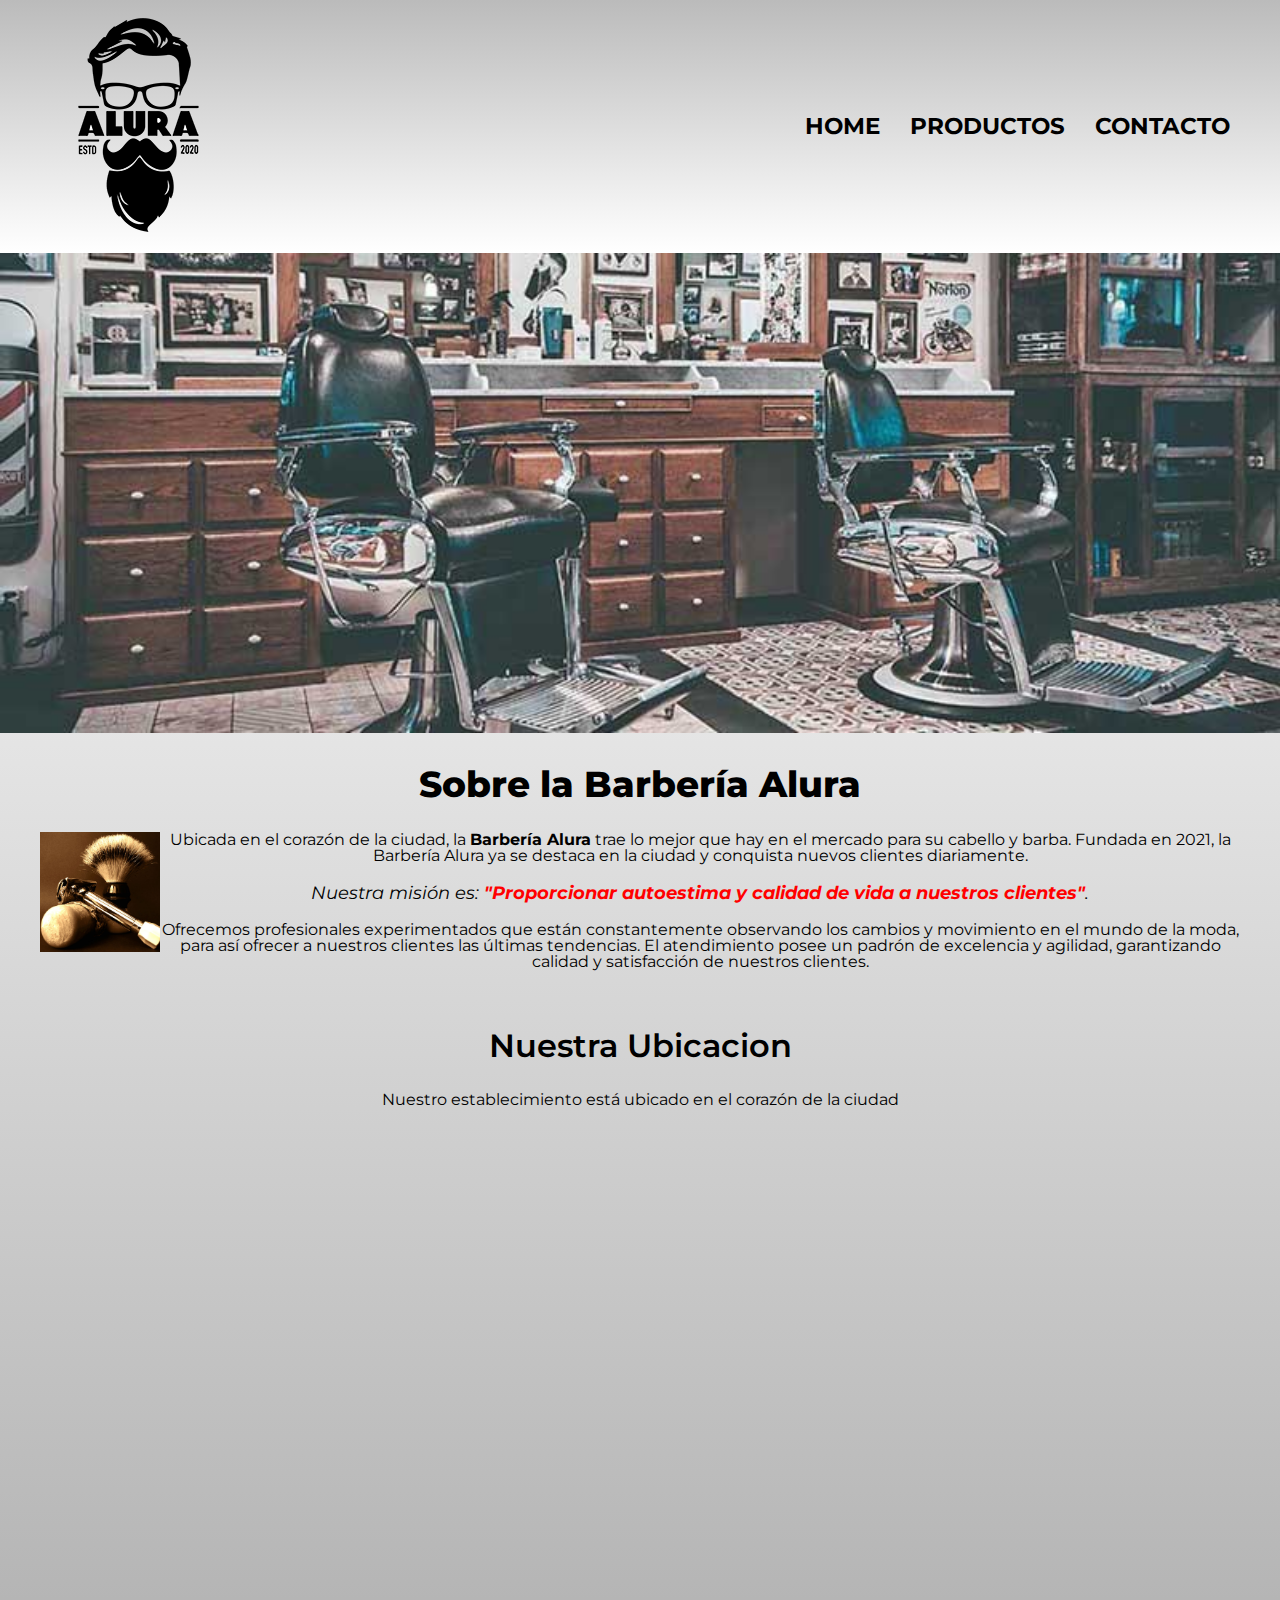
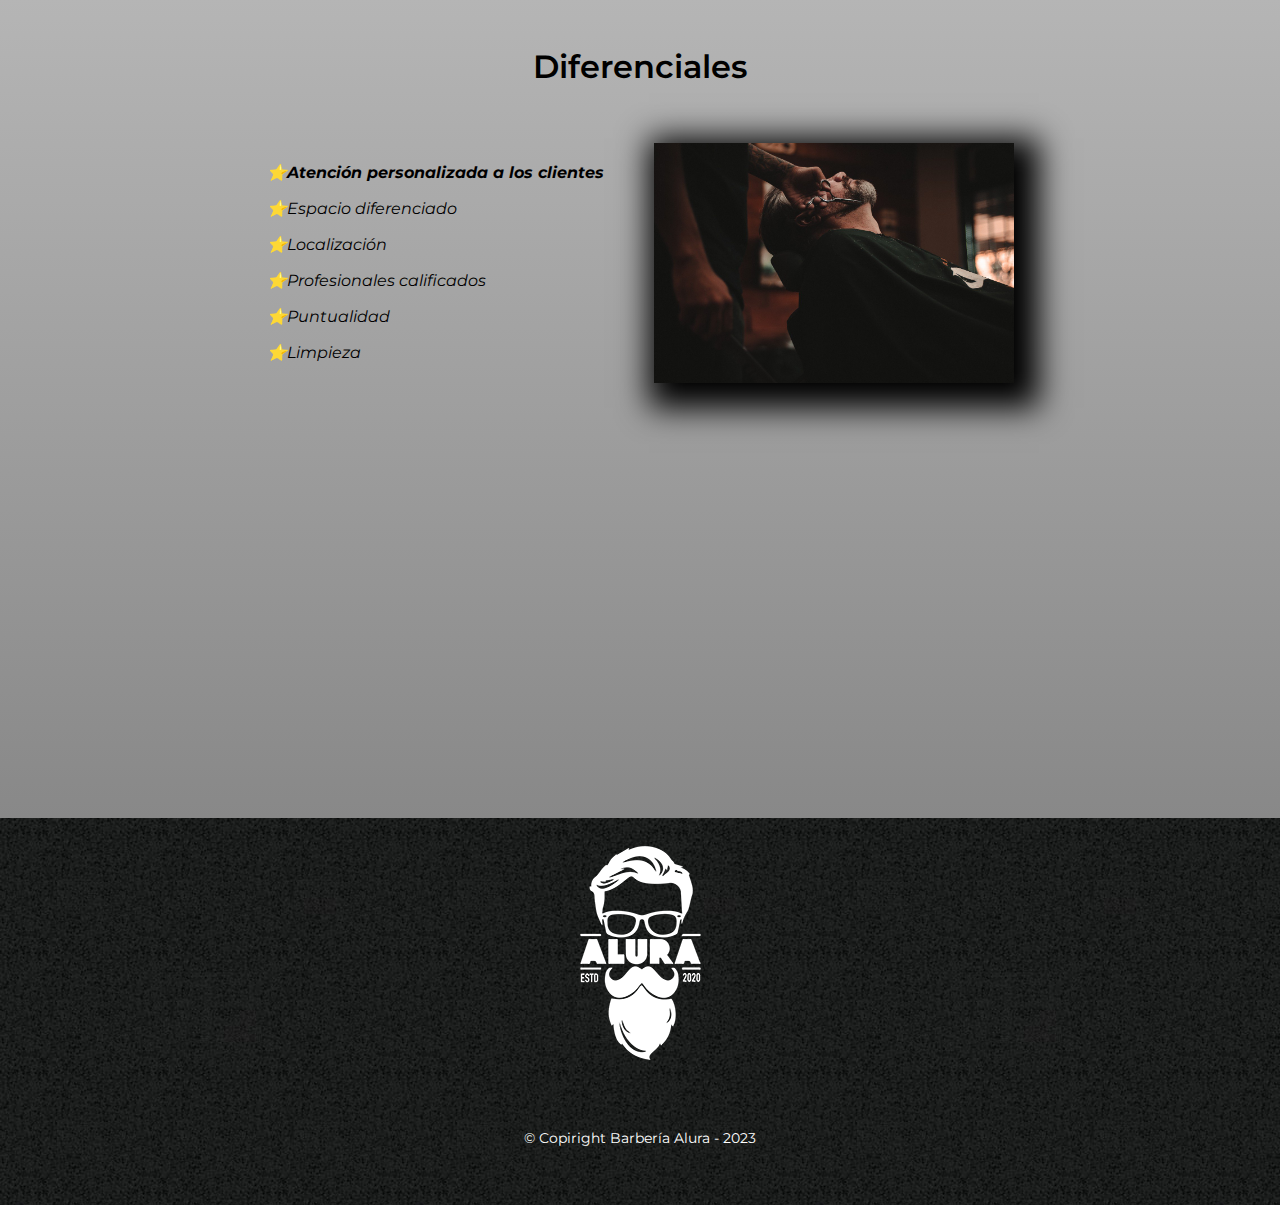
<file: 1 Mi primera Pagina Web - HTML y CSS/index.html>
<!DOCTYPE html>

<html lang="es">

    <head>
        <meta charset="utf-8">
        <meta name="viewport" content="width=device-width, initial-scale=1">
        <title>Barbería Alura</title>
        <link rel="stylesheet" href="reset.css">
        <link rel="stylesheet" href="style-home.css">
    </head>

    <body>
        <header>
            <h1><img src="assets/logo.png" alt="Logo de la Barbería Alura"></h1>
            <nav>
                <ul class="navbar-list">
                    <li><a href="index.html">Home</a></li>
                    <li><a href="producto.html">Productos</a></li>
                    <li><a href="contacto.html">Contacto</a></li>
                </ul>
            </nav>
        </header>

        <main>
            <section id="banner">
                <img class="banner" src="assets/banner.jpg" alt="Barbería Alura">
            </section>
            <section id="hero">
                <h2 class="titulo-hero">Sobre la Barbería Alura</h2>
                

                <div class="hero-info">
                    <img src="assets/utensilios[1].jpg" alt="Utensillos de un barbero" class="utensillos-barbero">
                    <div class="hero-text">
                        <p >Ubicada en el corazón de la ciudad, la <span>Barbería Alura</span>  trae lo mejor que hay en el mercado para su cabello y barba. Fundada en 2021, la Barbería Alura ya se destaca en la ciudad y conquista nuevos clientes diariamente.</p>
                
                        <p id="mision">Nuestra misión es: <span>"Proporcionar autoestima y calidad de vida a nuestros clientes"</span>.</p>
                        
                        <p >Ofrecemos profesionales experimentados que están constantemente observando los cambios y movimiento en el mundo de la moda, para así ofrecer a nuestros clientes las últimas tendencias. El atendimiento posee un padrón de excelencia y agilidad, garantizando calidad y satisfacción de nuestros clientes.</p>
                    </div>
                </div>

            </section>
    
            <section id="ubicacion">
                <h3 class="titulo-secundario">Nuestra Ubicacion</h3>
                <p>Nuestro establecimiento está ubicado en el corazón de la ciudad</p>
                <div class="mapa">
                    <iframe src="https://www.google.com/maps/embed?pb=!1m18!1m12!1m3!1d3656.4499776306784!2d-46.6349068252642!3d-23.588189862577227!2m3!1f0!2f0!3f0!3m2!1i1024!2i768!4f13.1!3m3!1m2!1s0x94ce5a2b2ed7f3a1%3A0xab35da2f5ca62674!2sCaelum%20-%20Education%20and%20Innovation!5e0!3m2!1ses-419!2sar!4v1683923913208!5m2!1ses-419!2sar"  height="450px" style="border:0;" allowfullscreen="" loading="lazy" referrerpolicy="no-referrer-when-downgrade"></iframe>
                </div>

            </section>

            <section id="diferencial">
                <h3 class="titulo-secundario">Diferenciales</h3>
                <div class="container-diferencial">
                    <ul class="list-diferenciales">
                        <li class="items">Atención personalizada a los clientes</li>
                        <li class="items">Espacio diferenciado</li>
                        <li class="items">Localización</li>
                        <li class="items">Profesionales calificados</li>
                        <li class="items">Puntualidad</li>
                        <li class="items">Limpieza</li>
                    </ul>
                    <img src="assets/diferenciales.jpg" alt="Diferenciales de la Barbería Alura" class="imagenDiferencial">
                </div>
                <iframe width="450" height="315" src="https://www.youtube.com/embed/wcVVXUV0YUY" frameborder="0" allow="accelerometer; autoplay; clipboard-write; encrypted-media; gyroscope; picture-in-picture" allowfullscreen></iframe>
            </section>
        </main>

        <footer>
            <img src="assets/logo-blanco.png" alt="Logo de la Barbería Alura">
            <p class="copyright">© Copiright Barbería Alura - 2023</p>
        </footer>
    </body>
</html>
</file>
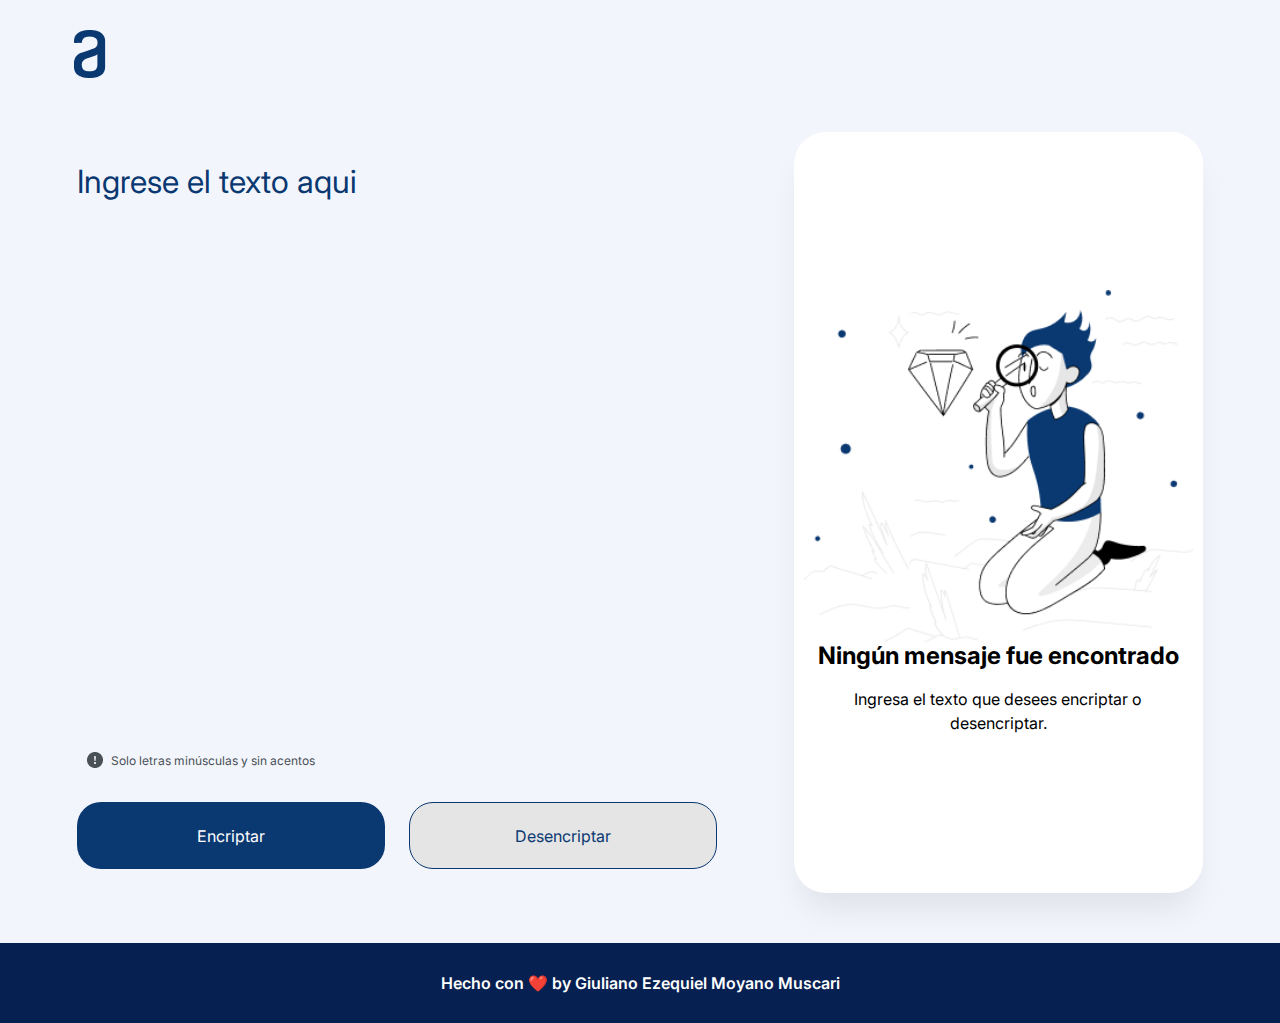
<file: Desafio Encriptador/index.html>
<!DOCTYPE html>
<html lang="en">
  <head>
    <meta charset="UTF-8">
    <meta http-equiv="X-UA-Compatible" content="IE=edge">
    <meta name="viewport" content="width=device-width, initial-scale=1.0">
    <title>Encriptador Mágico</title>
    <link rel="stylesheet" href="assets/style.css">
    <script src="assets/script.js"></script>
  </head>
  <body>
    <header>
      <img src="assets/img/Logo.png" alt="Logo Alura" class="Logo">
    </header>


    <main>
      <!-- --------------------- Seccion Input ------------------- -->
      <section id="input-section">
        <textarea placeholder="Ingrese el texto aqui" class="text-area"></textarea>
        <div class="container-info-botones">
          <div class="info-input">
            <img src="assets/img/icono-atencion.png" alt="Icono de Atencion">
            <p>Solo letras minúsculas y sin acentos</p>
          </div>
          <div class="botones">
            <button class="btn btn-encriptar" onclick="mostrarEncriptar()">Encriptar</button>
            <button class="btn btn-desencriptar" onclick="mostrarDesencriptar()">Desencriptar</button>
          </div>
        </div>

      </section>

      <!-- --------------------- Seccion Output ------------------- -->
      <section id="output-section">
        <!-- Contenedor (Muñeco + Mensaje) Visible Inicialmente  -->
        <div class="container-mensaje">
          <img src="assets/img/Muñeco.png" alt="Persona Buscando" class="munieca">
          <div class="container-info-output">
            <p class="titulo-output">Ningún mensaje fue encontrado</p>
            <p class="msj-output">Ingresa el texto que desees encriptar o desencriptar.</p>
          </div>
        </div>
        <!-- Contenedor (Resultado) Invisible Inicialmente  -->
        <div class="container-resultado">
          <p class="texto-resultado"></p>
          <button class="btn btn-copiar" onclick="copiarTexto()">Copiar</button>
        </div>
      </section>
    </main>

    <footer>
      <p>Hecho con ❤️ by Giuliano Ezequiel Moyano Muscari</p>
    </footer>
  </body>
</html>
</file>
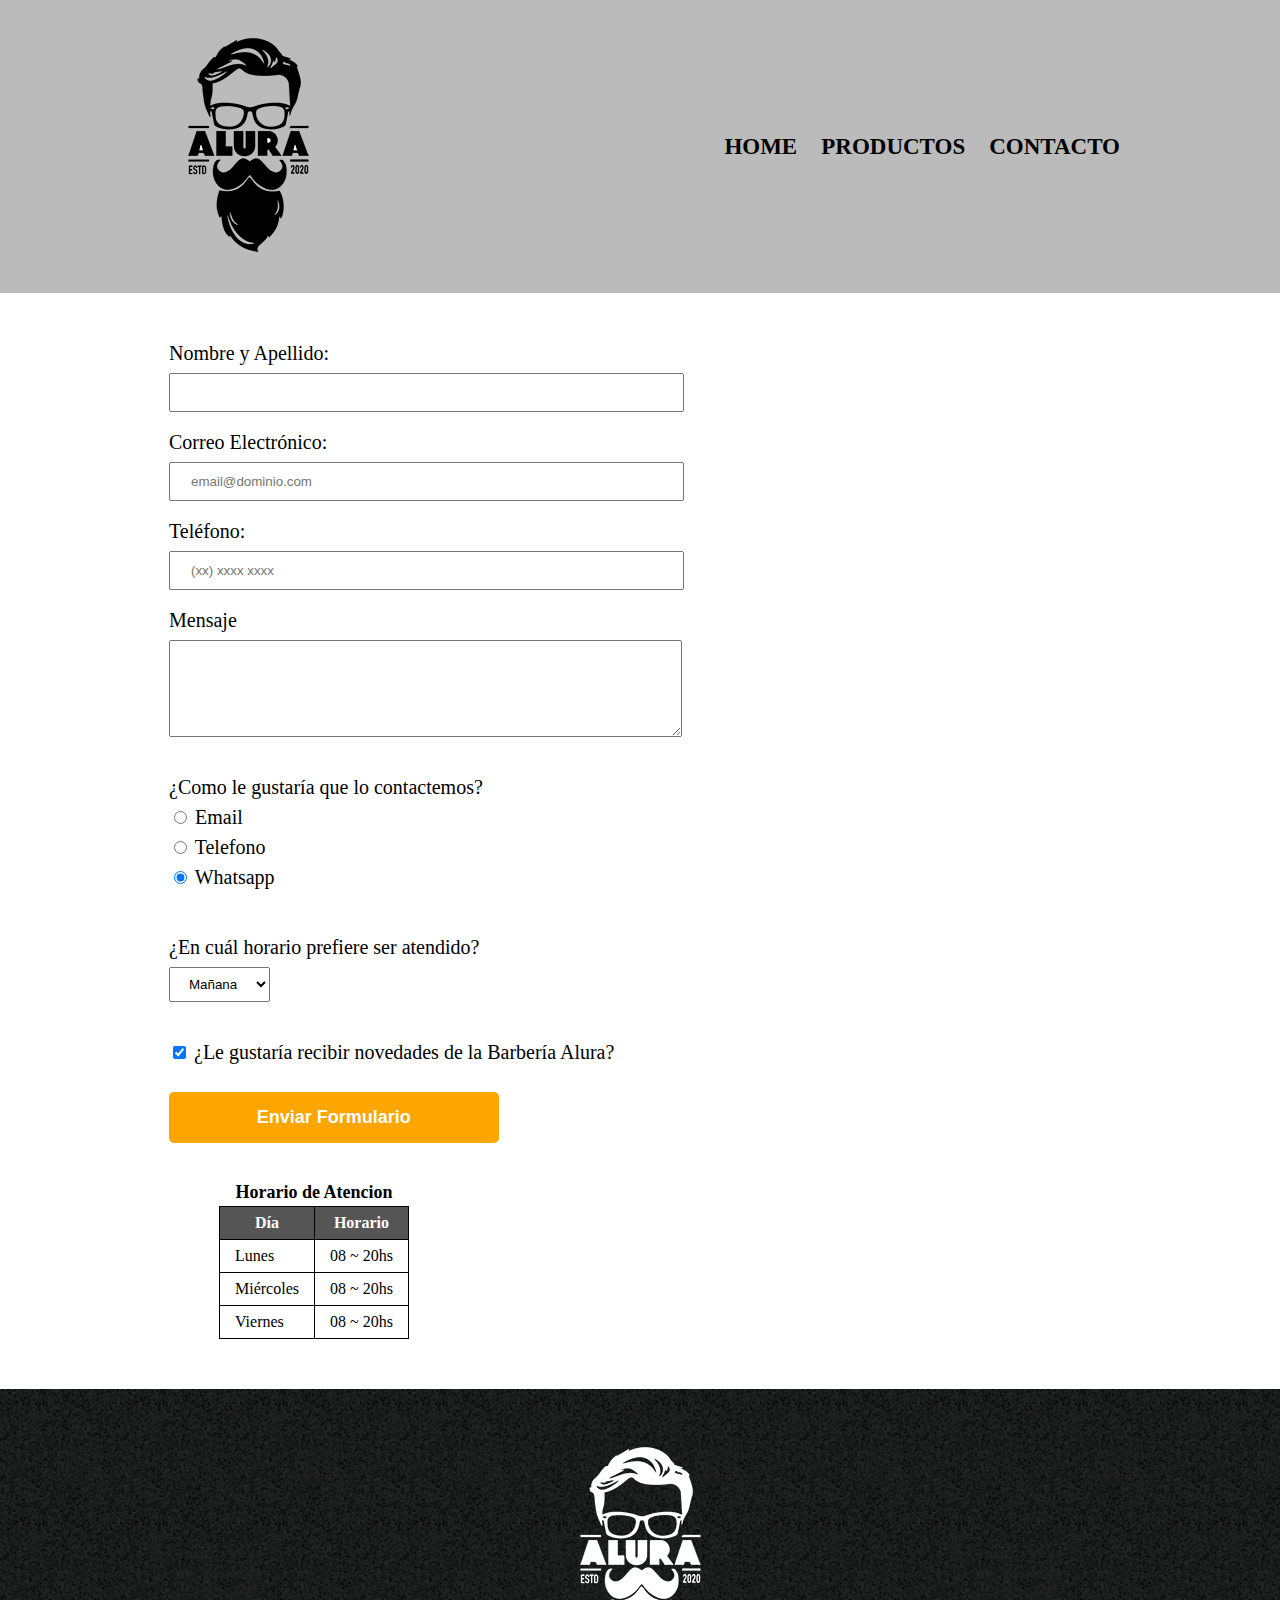
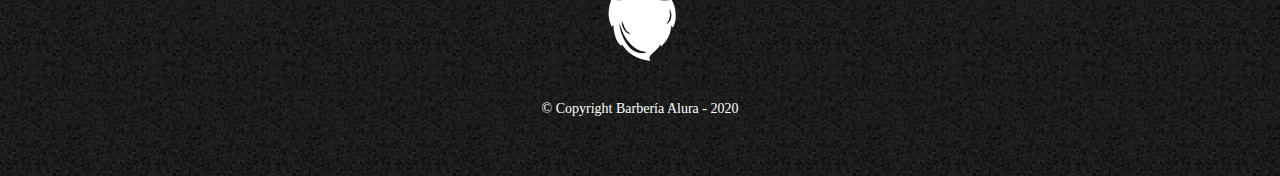
<file: 1 Mi primera Pagina Web - HTML y CSS/contacto.html>
<!DOCTYPE html>
<html>
    <head>
        <meta charset="UTF-8">
        <title>Contacto - Barbería Alura</title>

        <link rel="stylesheet" href="reset.css">
        <link rel="stylesheet" href="style.css">
    </head>
    <body>
        <header>
            <div class="caja">
                <h1><img src="assets/logo.png" alt="Logo de la Barbería Alura"></h1>

                <nav>
                    <ul>
                        <li><a href="index.html">Home</a></li>
                        <li><a href="producto.html">Productos</a></li>
                        <li><a href="contacto.html">Contacto</a></li>
                    </ul>
                </nav>
            </div>
        </header>

        <main id="main-contacto">
            <form>
                <label for="nombreApellido">Nombre y Apellido: </label>
                <input type="text" id="nombreApellido" class="input-padron" required>

                <label for="mail">Correo Electrónico: </label>
                <input type="email"  id="mail" class="input-padron" required placeholder="email@dominio.com">

                <label for="telefono">Teléfono: </label>
                <input type="tel"  id="telefono" class="input-padron" required placeholder="(xx) xxxx xxxx">

                <label for="mensaje">Mensaje</label>
                <textarea id="mensaje" cols="60" rows="5" class="input-padron" required></textarea>

                <fieldset>
                    <legend>¿Como le gustaría que lo contactemos?</legend>
                    
                    <label for="radio-mail"><input type="radio" name="contacto" id="radio-mail" value="email"> Email</label>
                    
                    <label for="radio-tel"><input type="radio" name="contacto" id="radio-tel" value="telefono"> Telefono</label>
                    
                    <label for="radio-whatsapp"><input type="radio" name="contacto" id="radio-whatsapp" value="whatsapp" checked> Whatsapp</label>
                </fieldset>

                <fieldset>
                    <legend>¿En cuál horario prefiere ser atendido?</legend>
                    <select>
                        <option value="">Mañana</option>
                        <option value="">Tarde</option>
                        <option value="">Noche</option>
                    </select>
                </fieldset>
                
                <label class="checkbox"><input type="checkbox" checked> ¿Le gustaría recibir novedades de la Barbería Alura?</label>

                <input type="submit" value="Enviar Formulario" class="enviar">
            </form>

            <table>
                <caption>Horario de Atencion</caption>
                <thead>
                    <tr>
                        <th>Día</th>
                        <th>Horario</th>
                    </tr>
                </thead>
                <tbody>
                    <tr>
                        <td>Lunes</td>
                        <td>08 ~ 20hs</td>    
                    </tr>
                    <tr>
                        <td>Miércoles</td>
                        <td>08 ~ 20hs</td>
                    </tr>
                    <tr>
                        <td>Viernes</td>
                        <td>08 ~ 20hs</td>
                    </tr>
                </tbody>
            </table>

        </main>

        <footer>
            <img src="assets/logo-blanco.png" alt="Logo de la Barbería Alura">
            <p class="copyright">&copy; Copyright Barbería Alura - 2020</p>
        </footer>
    </body>
</html>
</file>
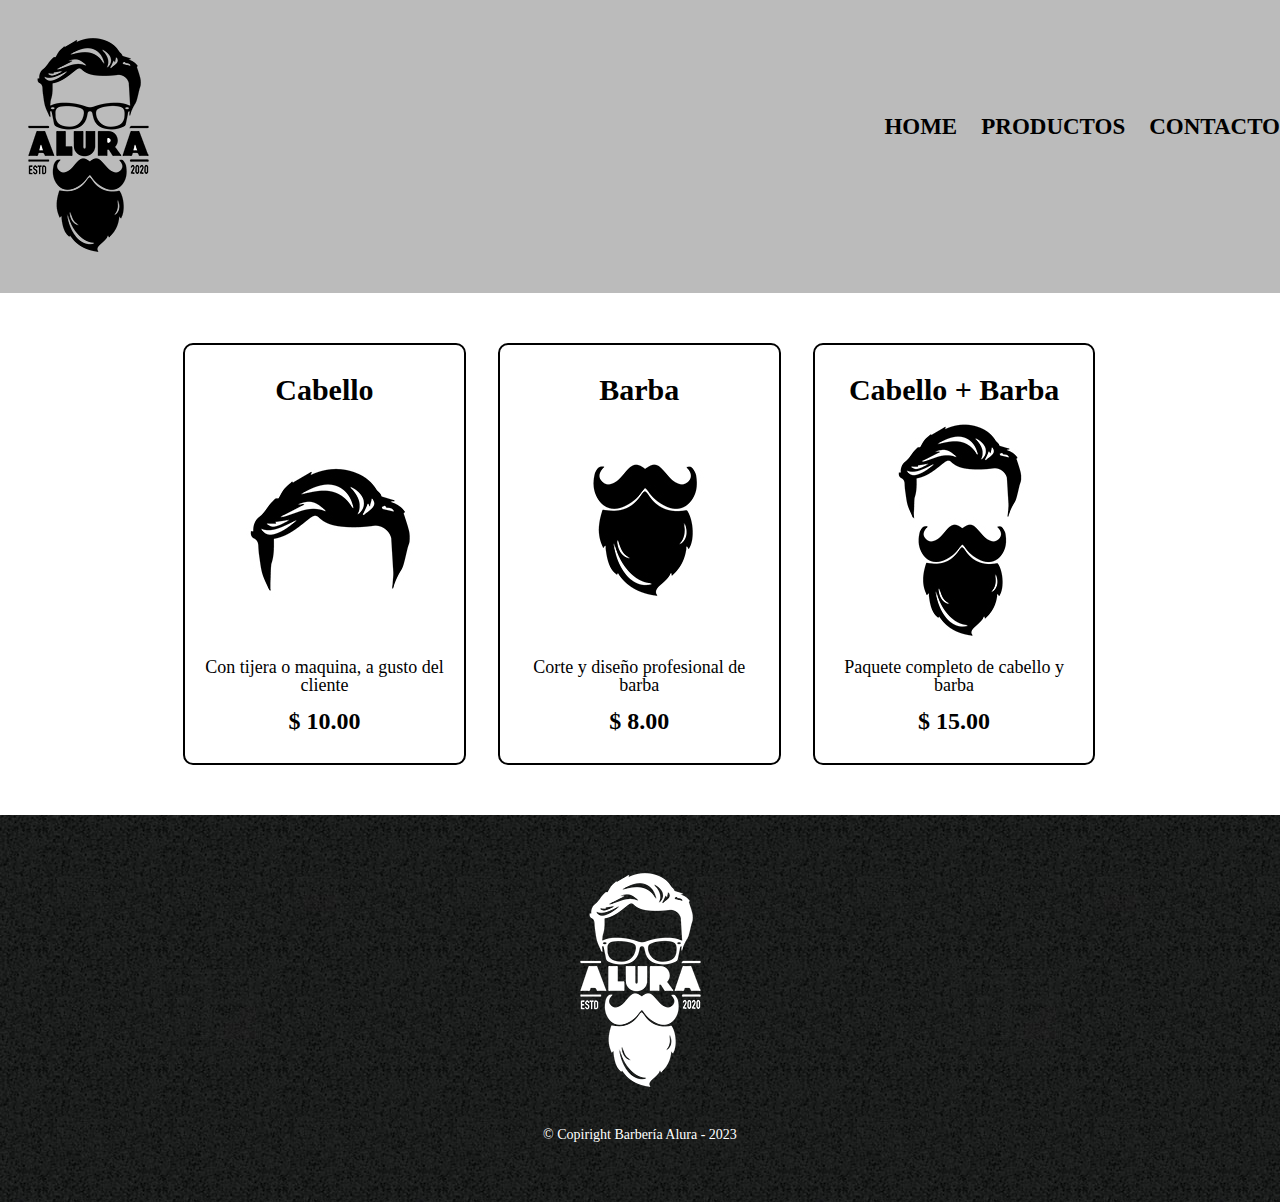
<file: 1 Mi primera Pagina Web - HTML y CSS/producto.html>
<!DOCTYPE html>
<html>
    <head>
        <meta charset="UTF-8">
        <link rel="stylesheet" href="reset.css">
        <link rel="stylesheet" href="style.css">
        <title>Productos - Barbería Alura</title>
    </head>
    <body>
        <header>
            <div>
                <h1><img src="assets/logo.png" alt="Logo de la Barbería Alura"></h1>
                <nav>
                    <ul>
                        <li><a href="index.html" target="_blank">Home</a></li>
                        <li><a href="producto.html">Productos</a></li>
                        <li><a href="contacto.html">Contacto</a></li>
                    </ul>
                </nav>
            </div>
        </header>

        <main id="main-productos">
            <ul class="productos">
                <li>
                    <h2>Cabello</h2>
                    <img src="assets/cabello.jpg" alt="Imagen de Cabello">
                    <p class="descripcion-producto">Con tijera o maquina, a gusto del cliente</p>
                    <p class="precio-producto">$ 10.00</p>
                </li>
                <li>
                    <h2>Barba</h2>
                    <img src="assets/barba.jpg" alt="Imagen de Barba">
                    <p class="descripcion-producto">Corte y diseño profesional de barba</p>
                    <p class="precio-producto">$ 8.00</p>
                </li>
                <li>
                    <h2>Cabello + Barba</h2>
                    <img src="assets/cabello+barba.jpg" alt="Imagen de Cabello y Barba">
                    <p class="descripcion-producto">Paquete completo de cabello y barba</p>
                    <p class="precio-producto">$ 15.00</p>
                </li>
            </ul>
        </main>

        <footer>
            <img src="assets/logo-blanco.png" alt="Logo de la Barbería Alura">
            <p class="copyright">© Copiright Barbería Alura - 2023</p>
        </footer>
    </body>
</html>
</file>
<file: 1 Mi primera Pagina Web - HTML y CSS/style-home.css>
@import url('https://fonts.googleapis.com/css2?family=Montserrat:ital,wght@0,300;0,400;0,500;0,600;0,700;0,800;1,300;1,400;1,500;1,600;1,700;1,800&display=swap');

body{
    font-family: 'Montserrat', sans-serif;
}

/* ---------------Header---------------*/
header{
    display: flex;
    justify-content: space-between;
    align-items: center;
    width: 100%;
    background: linear-gradient(to bottom, #bbbbbb, white);
}

h1{
    margin-left: 50px;
}

nav{
    margin-right: 50px;
}

.navbar-list{
    display: flex;
    justify-content: center;
    align-items: center;
    gap: 30px;
}

.navbar-list a{
    text-transform: uppercase;
    color: black;
    font-weight: bold;
    font-size: 23px;
    text-decoration: none;
}

.navbar-list a:hover{
    color: #c78c19;
    text-decoration: underline;
}


/* ---------------Main---------------*/
main{
    width: 100%;
    display: flex;
    flex-direction: column;
    align-items: center;
    justify-content: center;
    font-size: 16px;
    font-weight: 400;
    background: linear-gradient(white, #888888);
}

/* ---------------Section Banner---------------*/
#banner{
    width: 100%;
}

.banner{
    width: 100%;
}




/* ---------------Section Hero---------------*/

#hero{
    display: flex;
    flex-direction: column;
    justify-content: center;
    align-items: center;
    padding: 30px 0;
    max-width: 1200px;
    gap: 30px;
    text-align: center;
}

.titulo-hero{
    font-size: 36px;
    font-weight: 800;
}

.hero-text{
    display: flex;
    flex-direction: column;
    gap: 20px;
}

.utensillos-barbero{
    width: 120px;
    float: left;
}

span{
    font-weight: bold;
}

#mision{
    font-style: italic;
    font-size: 18px;
}

#mision span{
    color: red;
}


/* ---------------Section Mapa---------------*/
#ubicacion{
    max-width: 1200px;
    display: flex;
    flex-direction: column;
    align-items: center;
    justify-content: center;
    gap: 30px;
    padding: 30px 0;
    text-align: center;
}

#ubicacion iframe{
    width: 80vw;
    
} 



/* ---------------Section Diferencial---------------*/
#diferencial{
    display: flex;
    flex-direction: column;
    align-items: center;
    justify-content: center;
    gap: 60px;
    padding: 30px 0;
    max-width: 1200px;
    margin-bottom: 30px;
    width: 100vw;
}

.titulo-secundario{
    font-size: 32px;
    font-weight: 600;
}

.container-diferencial{
    display: flex;
    justify-content: center;
    align-items: center;
    gap: 50px;
}

.imagenDiferencial{
    width: 30%;
    box-shadow: 10px 10px 30px 15px #000000;
}

.imagenDiferencial:hover{
    opacity: 0.7;
    transition: 2s;
}


.list-diferenciales{
    display: flex;
    flex-direction: column;
    justify-content: center;
    gap: 20px;
    font-style: italic;
}

.list-diferenciales .items:first-child{
    font-weight: bold;
}

.items:before{
    content: "⭐";
}



/* ---------------Footer---------------*/
footer{
    text-align: center;
    background-image: url(assets/bg.jpg);
    padding: 10px;
}

.copyright{
    font-size: 14px;
    color: white;
    margin: 50px;
}


/* -------------------- Responsive Design --------------------*/
@media (max-width: 768px){
    header{
        flex-direction: column;
        padding-bottom: 20px;
    } 

    nav{
        margin-right: 0;
    }

    header img{
        width: 80%;
    }

    .hero-info{
        display: flex;
        flex-direction: column;
        align-items: center;
        gap: 30px;
    }


    .container-diferencial {
        flex-direction: column-reverse;
    }

    .imagenDiferencial{
        width: 50%;
    }

    #diferencial iframe{
        transform: scale(0.8);
    }
}

@media (max-width: 480px){
    .navbar-list{
        display: flex;
        flex-direction: column;
    }

    #diferencial iframe{
        transform: scale(0.7);
    }
}
</file>
<file: Desafio Encriptador/assets/style.css>
@import url('https://fonts.googleapis.com/css2?family=Inter:wght@200;300;400;500;600;700;800&family=Montserrat:ital,wght@0,300;0,400;0,500;0,600;0,700;0,800;1,300;1,400;1,500;1,600;1,700;1,800&display=swap');

*{
  padding: 0;
  margin: 0;
  box-sizing: border-box;
  font-family: 'Inter', sans-serif;
}

body{
  background-color: #F3F5FC;
}

/* ----------------------------- HEADER ----------------------------- */
header{
  padding: 30px;
}
/* ----------------------------- M A I N ----------------------------- */
main{
  display: flex;
  align-items: center;
  justify-content: space-evenly;
  padding: 20px 0 50px;
  width: 100%;
}

/* ------------ Section Input ------------ */
#input-section{
  display: flex;
  flex-direction: column;
  justify-content: space-between;
  align-items: flex-start;
  width: 50%;
}

.text-area{
  width: 680px;
  height: 610px;
  font-size: 32px;
  font-weight: 400;
  padding-top: 30px;
  border: none;
  resize: none;
  background-color: #F3F5FC;
  outline: none;
  color: #0A3871;
  word-wrap: break-word;
  text-transform: lowercase;
  width: 100%;
}

.text-area::placeholder{
  color:  #0A3871;
  text-transform: none;
}

.container-info-botones{
  width: 100%;
}

.info-input{
  font-size: 12px;
  display: flex;
  align-items: center;
  gap: 8px;
  padding: 10px;
  color: #495057;
}

.botones{
  display: flex;
  gap: 24px;
  padding: 24px 0;
  width: 100%;
}

.btn{
  width: 328px;
  height: 67px;
  border-radius: 24px;
  font-weight: 400;
  font-size: 16px;
}

.btn-encriptar{
  background: #0A3871;
  color: #FFFFFF;
  border: none;
  cursor: pointer;
}

.btn-encriptar:hover{
  background-color: #072B61;
}


.btn-desencriptar{
  background-color: #E5E5E5;
  border: 1px solid #0A3871;
  color: #0A3871;
  cursor: pointer;
}

.btn-desencriptar:hover{
  background-color: #EFF1FA;
}

/* ------------ Section Output ------------ */
#output-section{
  background-color: white;
  display: flex;
  flex-direction: column;
  justify-content: center;
  gap: 32px;
  padding: 0px 10px;
  border-radius: 32px;
  box-shadow: 0px 24px 32px -8px rgba(0, 0, 0, 0.08);
  width: 32%;
  height: 761px;
}

.container-mensaje{
  display: flex;
  align-items: center;
  width: 100%;
  flex-direction: column;
  justify-content: center;
}

.munieca{
  width: 100%;
  max-width: 500px;
}

.container-info-output{
  display: flex;
  flex-direction: column;
  align-items: center;
  gap: 16px;
  padding: 0 10px;
}

.titulo-output{
  font-weight: 700;
  font-size: 24px;
  line-height: 120%;
  text-align: center;
}

.msj-output{
  font-weight: 400;
  font-size: 16px;
  line-height: 150%;
  text-align: center;
}

.container-resultado{
  display: none;
  width: 100%;
  height: 100%;
  flex-direction: column;
  justify-content: space-between;
  align-items: center;
  gap: 30px;
  padding: 25px 10px;
}

.texto-resultado{
  font-weight: 400;
  font-size: 24px;
  line-height: 150%;
  /* or 36px */

  color: #495057;
}

.btn-copiar{
  width: 100%;
  max-width: 336px;
  border: 1px solid #0A3871;
  border-radius: 24px;
  background-color: white;
  cursor: pointer;
  color: #0A3871;
}

.btn-copiar:hover{
  background-color: #E5E5E5;
}


/* ----------------------------- FOOTER ----------------------------- */
footer{
  background-color: #052051;
  color: white;
  font-size: 16px;
  font-weight: 600;
  text-align: center;
  padding: 30px 0;
}



/* ----------------------------- M e d i a q u e r i s ----------------------------- */
@media(max-width: 768px){
  main{
    flex-direction: column;
    gap: 20px;
  }

  #input-section{
    width: 80%;
  }

  #output-section{
    width: 80%;
    height: 100%;
    padding: 32px 10px;
  }

  .munieca{
    display: none;
  }
}

@media(max-width: 425px){
  .botones{
    flex-direction: column;
  }

  .btn{
    width: 100%;
  }
}
</file>
<file: 1 Mi primera Pagina Web - HTML y CSS/style.css>
/* Header */

header{
    background-color: #bbbbbb;
    padding: 20px 0;
}

.caja{
    width: 75vw;
    background-color: #bbbbbb;
    position: relative;
    margin: 0 auto;
}

/* Header - Nav */
nav{
    position: absolute;
    top: 115px;
    right: 0;
}

nav li{
    display: inline;
    margin: 0 0 0 20px;
}

nav a{
    text-transform: uppercase;
    color: black;
    font-weight: bold;
    font-size: 23px;
    text-decoration: none;
}

nav a:hover{
    color: #c78c19;
    text-decoration: underline;
}


/* Footer */

footer{
    text-align: center;
    background-image: url(assets/bg.jpg);
    padding: 40px;
}

.copyright{
    font-size: 14px;
    color: white;
    margin: 20px;
}



/* Productos.html */

/* Main - Productos */
.productos{
    width: 942px;
    margin: 0 auto;
    padding: 50px ;
}

.productos li{
    display: inline-block;
    text-align: center;
    width: 30%;
    margin: 0 1.5%;
    padding: 30px 20px;
    box-sizing: border-box;
    border: 2px solid black;
    border-radius: 10px;
}

.productos li:hover{
    border-color: #c78c19;
}

.productos li:active{
    border-color: #088c19;
}

.productos h2{
    font-size: 30px;
    font-weight: bold;
}

.productos li:hover h2{
    font-size: 33px;
}

.descripcion-producto{
    font-size: 18px;
}
.precio-producto{
    font-size: 24px;
    font-weight: bold;
    margin-top: 15px;
}


/* Contacto.html */
/* Main - Contacto*/
#main-contacto{
    width: 942px;
    margin: 50px auto;
}

form{
    margin: 40px 0;
}

form label,
form legend{
    display: block;
    font-size: 20px;
    margin-bottom: 10px;
}

fieldset{
    margin: 40px 0;
}

.input-padron{
    display: block;
    margin-bottom: 20px;
    padding: 10px 20px;
    width: 50%;
}

select{
    padding: 8px 15px;
}

.checkbox{
    margin: 30px 0;
}

.enviar{
    width: 35%;
    padding: 15px 0;
    color: white;
    font-size: 18px;
    font-weight: bold;
    background:orange;
    border: none;
    border-radius: 5px;
    transition: 2s all;
}

.enviar:hover{
    background-color: rgb(241, 133, 1);
    transform: scale(1.1);
}

/* tabla */
table{
    margin: 40px 50px;
}

caption{
    font-size: 18px;
    font-weight: 600;
    margin-bottom: 5px;
}

thead{
    background-color: #555555;
    color: white;
    font-weight: bold;
}

th,
td{
    border: 1px solid black;
    padding: 8px 15px;
}
</file>
